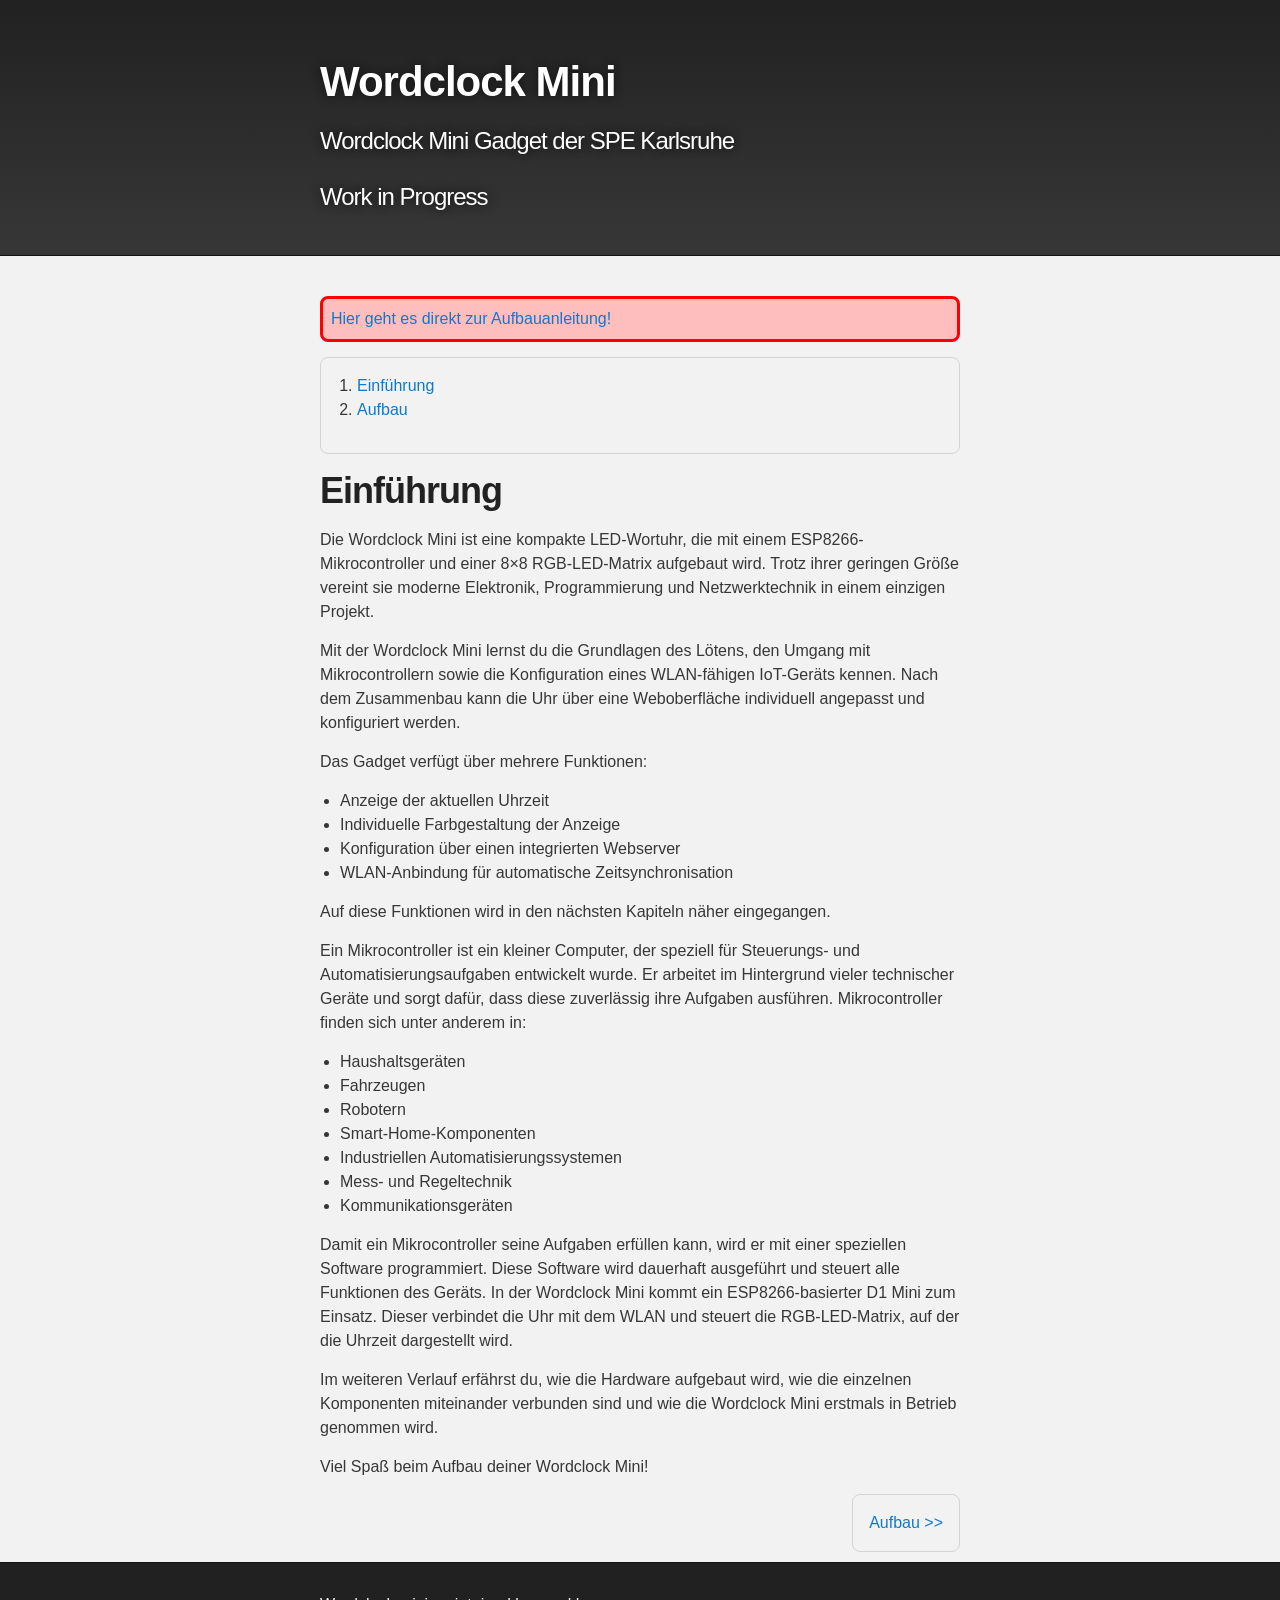
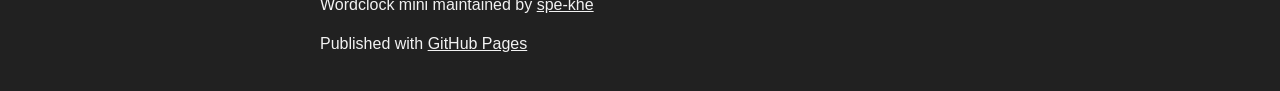
<file: docs/index.html>
<!DOCTYPE html>
<html lang="en">
<head>
    <meta charset="UTF-8">
    <link rel="stylesheet" type="text/css" media="screen" href="assets/css/style.css">
    <title>Einführung</title>
    <link rel="icon" type="image/x-icon" href="assets/images/favicon.png">
</head>
<body>
<!-- HEADER -->
<div id="header_wrap" class="outer">
    <header class="inner">

        <h1 id="project_title">Wordclock Mini</h1>
        <h2 id="project_tagline">Wordclock Mini Gadget der SPE Karlsruhe</h2>
        <h3 id="project_tagline">Work in Progress</h3>
    </header>
</div>

<!-- MAIN CONTENT -->
<div id="main_content_wrap" class="outer">
    <section id="main_content" class="inner">
        <a href="assembly.html">
            <div style="padding:0.5em;border-radius:0.5em;background-color:#ffbebe;border: solid red;">Hier
                geht es direkt zur Aufbauanleitung!
            </div>
        </a>
        <p></p>
        <iframe src="table_of_contents.html"
                onload="this.before((this.contentDocument.body||this.contentDocument).children[0]);this.remove()"></iframe>
        <h1 id="einführung">Einführung</h1>
        <p>Die Wordclock Mini ist eine kompakte LED-Wortuhr, die mit einem ESP8266-Mikrocontroller und einer 8×8 RGB-LED-Matrix aufgebaut wird. 
        Trotz ihrer geringen Größe vereint sie moderne Elektronik, Programmierung und Netzwerktechnik in einem einzigen Projekt.</p>
        <p>Mit der Wordclock Mini lernst du die Grundlagen des Lötens, den Umgang mit Mikrocontrollern sowie die Konfiguration eines WLAN-fähigen IoT-Geräts kennen. 
        Nach dem Zusammenbau kann die Uhr über eine Weboberfläche individuell angepasst und konfiguriert werden.</p>
        <p>Das Gadget verfügt über mehrere Funktionen:</p>
        <ul>
            <li>Anzeige der aktuellen Uhrzeit</li>
            <li>Individuelle Farbgestaltung der Anzeige</li>
            <li>Konfiguration über einen integrierten Webserver</li>
            <li>WLAN-Anbindung für automatische Zeitsynchronisation</li>
        </ul>
        <p>Auf diese Funktionen wird in den nächsten Kapiteln näher eingegangen.</p>
        <p>Ein Mikrocontroller ist ein kleiner Computer, der speziell für Steuerungs- und Automatisierungsaufgaben entwickelt wurde. 
        Er arbeitet im Hintergrund vieler technischer Geräte und sorgt dafür, dass diese zuverlässig ihre Aufgaben ausführen. Mikrocontroller finden sich unter anderem in:</p>
        <ul>
            <li>Haushaltsgeräten</li>
            <li>Fahrzeugen</li>
            <li>Robotern</li>
            <li>Smart-Home-Komponenten</li>
            <li>Industriellen Automatisierungssystemen</li>
            <li>Mess- und Regeltechnik</li>
            <li>Kommunikationsgeräten</li>
        </ul>
        <p>Damit ein Mikrocontroller seine Aufgaben erfüllen kann, wird er mit einer speziellen Software programmiert. 
        Diese Software wird dauerhaft ausgeführt und steuert alle Funktionen des Geräts. 
        In der Wordclock Mini kommt ein ESP8266-basierter D1 Mini zum Einsatz. 
        Dieser verbindet die Uhr mit dem WLAN und steuert die RGB-LED-Matrix, auf der die Uhrzeit dargestellt wird.</p>
        <p>Im weiteren Verlauf erfährst du, wie die Hardware aufgebaut wird, wie die einzelnen Komponenten miteinander verbunden sind und wie die Wordclock Mini erstmals in Betrieb genommen wird.</p>
        <p>Viel Spaß beim Aufbau deiner Wordclock Mini!</p>

            <div id="navigation">
                <a href="assembly.html">
                    <div id="navigation_right" class="nav_next">Aufbau >></div>
                </a>
            </div>
        </section>
    </div>
    
    <!-- FOOTER  -->
    <div id="footer_wrap" class="outer">
        <footer class="inner">
    
            <p class="copyright">Wordclock mini maintained by <a href="https://github.com/spe-khe">spe-khe</a></p>
    
            <p>Published with <a href="https://pages.github.com">GitHub Pages</a></p>
        </footer>
    </div>
</body>
    
</html>
</file>
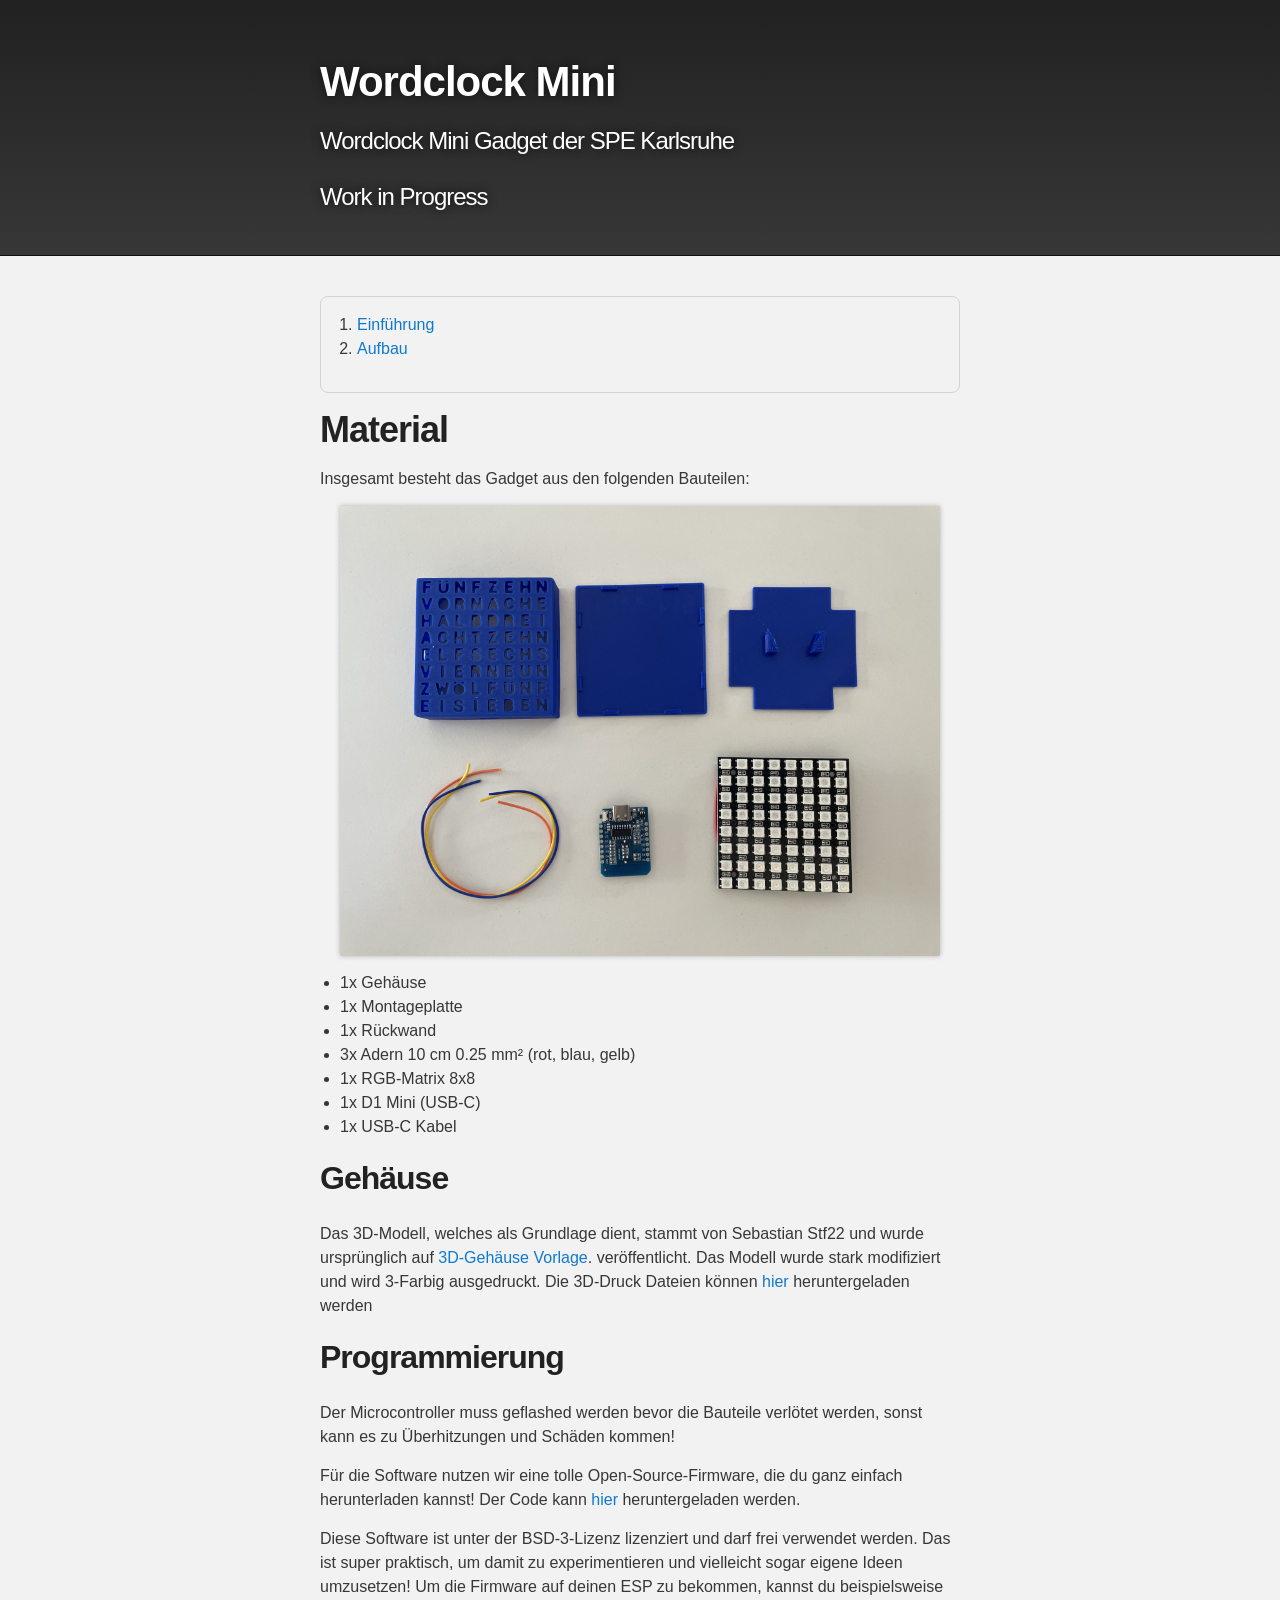
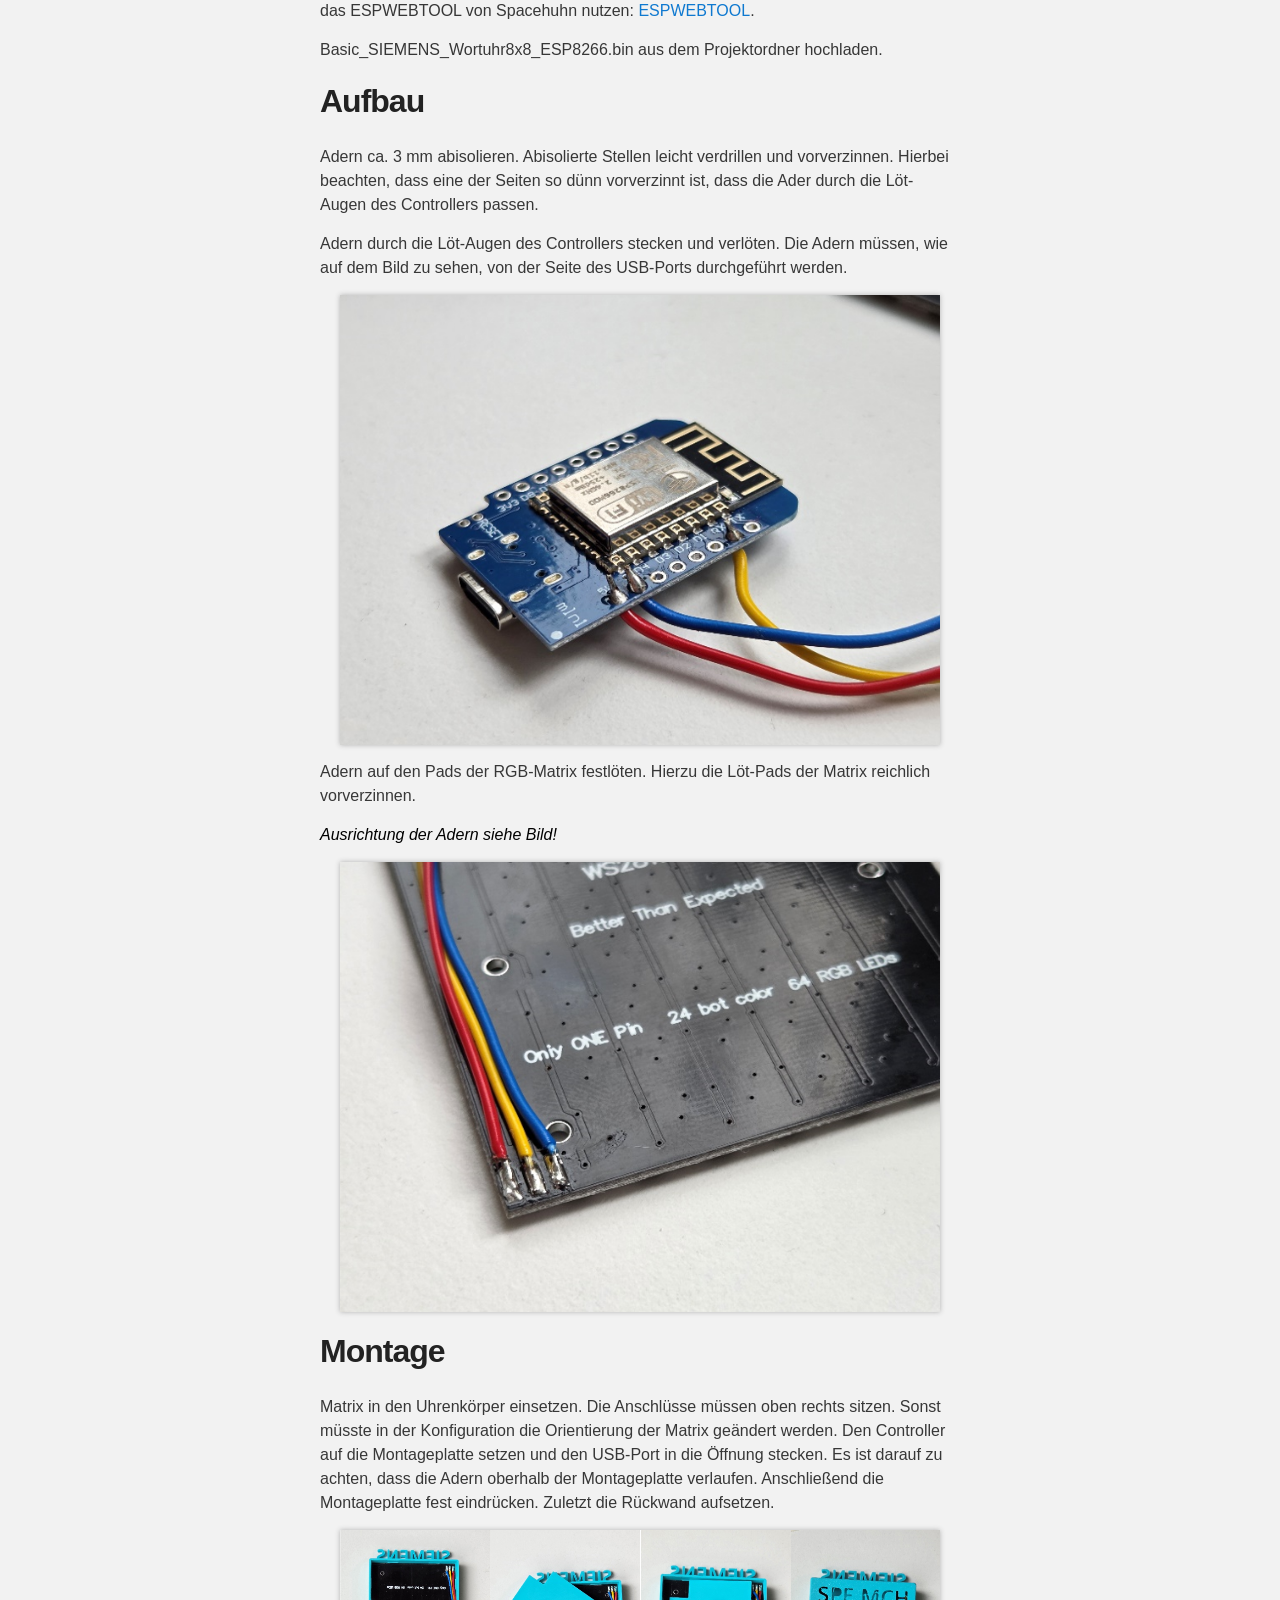
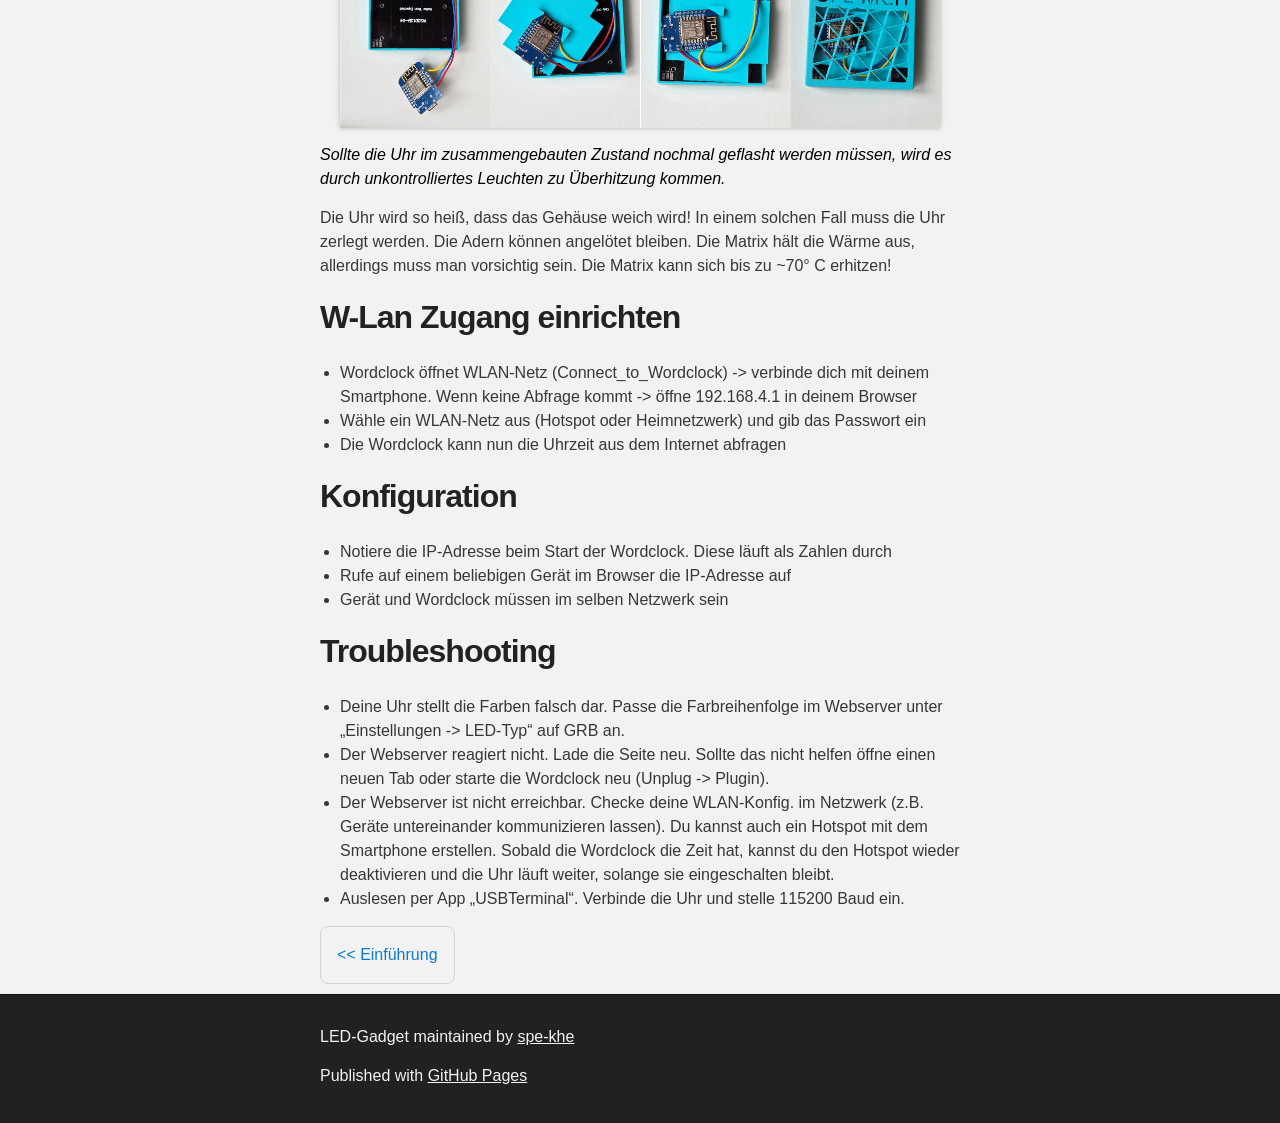
<file: docs/assembly.html>
<!DOCTYPE html>
<html lang="en">
<head>
    <meta charset="UTF-8">
    <link rel="stylesheet" type="text/css" media="screen" href="assets/css/style.css">
    <title>Einführung</title>
    <link rel="icon" type="image/x-icon" href="assets/images/favicon.png">
</head>
<body>
<!-- HEADER -->
<div id="header_wrap" class="outer">
    <header class="inner">

        <h1 id="project_title">Wordclock Mini</h1>
        <h2 id="project_tagline">Wordclock Mini Gadget der SPE Karlsruhe</h2>
        <h3 id="project_tagline">Work in Progress</h3>
    </header>
</div>
    
<div id="main_content_wrap" class="outer">
    <section id="main_content" class="inner">
        <iframe src="table_of_contents.html"
                onload="this.before((this.contentDocument.body||this.contentDocument).children[0]);this.remove()"></iframe>
        
        <h1 id="Material">Material</h1>
        <p>Insgesamt besteht das Gadget aus den folgenden Bauteilen:</p>
        <p align="center">
        <img src="assets/images/Material.png" width ="600" alt="Material">
        </p>
        <ul>
            <li>1x Gehäuse</li>
            <li>1x Montageplatte</li>
            <li>1x Rückwand</li>
            <li>3x Adern 10 cm 0.25 mm² (rot, blau, gelb)</li>
            <li>1x RGB-Matrix 8x8</li>
            <li>1x D1 Mini (USB-C)</li>
            <li>1x USB-C Kabel</li>
        </ul>

        <div class="flex-container" style="margin: 0">

        </div>
        <h2 id="Gehäuse">Gehäuse</h2>
        <p>Das 3D-Modell, welches als Grundlage dient, stammt von Sebastian Stf22 und wurde ursprünglich auf
        <a href="https://www.printables.com/model/1250094">3D-Gehäuse Vorlage</a>.
        veröffentlicht. Das Modell wurde stark modifiziert und wird 3-Farbig ausgedruckt.
        Die 3D-Druck Dateien können
        <a href="3D_print_mini_wordclock.zip" download>hier</a> heruntergeladen werden</p>
      
        <h2 id="Programmierung">Programmierung</h2>
            <p>Der Microcontroller muss geflashed werden bevor die Bauteile verlötet werden, sonst kann es zu Überhitzungen und Schäden kommen!</p>
            <p>Für die Software nutzen wir eine tolle Open-Source-Firmware, die du ganz einfach herunterladen kannst! Der Code kann 
            <a href="https://github.com/BastiMu/Multilayout-ESP-Wordclock/releases">hier</a> heruntergeladen werden. 
            <p>Diese Software ist unter der BSD-3-Lizenz lizenziert und darf frei verwendet werden. Das ist super praktisch, um damit zu experimentieren und vielleicht sogar eigene Ideen umzusetzen!
            Um die Firmware auf deinen ESP zu bekommen, kannst du beispielsweise das ESPWEBTOOL von Spacehuhn nutzen:
            <a href="https://esptool.spacehuhn.com/">ESPWEBTOOL</a>.</p>
            <p>Basic_SIEMENS_Wortuhr8x8_ESP8266.bin aus dem Projektordner hochladen.</p>
      
         <h2 id="Aufbau">Aufbau</h2>
            <p>Adern ca. 3 mm abisolieren.
            Abisolierte Stellen leicht verdrillen und vorverzinnen.
            Hierbei beachten, dass eine der Seiten so dünn vorverzinnt ist, dass die Ader durch die Löt-
            Augen des Controllers passen.</p>
            <p>Adern durch die Löt-Augen des Controllers stecken und verlöten. Die Adern müssen, wie
            auf dem Bild zu sehen, von der Seite des USB-Ports durchgeführt werden.</p>
            <p align="center">
            <img src="assets/images/solder_microcontroller.png" width ="600" alt="Microcontroller gelötet">
            </p>
            <p>Adern auf den Pads der RGB-Matrix festlöten. Hierzu die Löt-Pads der Matrix reichlich vorverzinnen.
            <p style="color: black; font-style: italic;">Ausrichtung der Adern siehe Bild!</p>
            <p align="center">
            <img src="assets/images/solder_matrix.png" width ="600" alt="Matrix gelötet">
            </p>
      
         <h2 id="Montage">Montage</h2>
            <p>Matrix in den Uhrenkörper einsetzen. Die Anschlüsse müssen oben rechts sitzen. Sonst
            müsste in der Konfiguration die Orientierung der Matrix geändert werden.
            Den Controller auf die Montageplatte setzen und den USB-Port in die Öffnung stecken. Es
            ist darauf zu achten, dass die Adern oberhalb der Montageplatte verlaufen.
            Anschließend die Montageplatte fest eindrücken. Zuletzt die Rückwand aufsetzen.
            </p>
            <p align="center">
            <img src="assets/images/assembly_housing.png" width ="600" alt="Montage Gehäuse">
            </p>
            <p style="color: black; font-style: italic;">Sollte die Uhr im zusammengebauten Zustand nochmal geflasht werden müssen, wird es
            durch unkontrolliertes Leuchten zu Überhitzung kommen.</p>
            <p>Die Uhr wird so heiß, dass das Gehäuse weich wird!
            In einem solchen Fall muss die Uhr zerlegt werden. Die Adern können angelötet bleiben.
            Die Matrix hält die Wärme aus, allerdings muss man vorsichtig sein. Die Matrix kann sich bis zu ~70° C erhitzen!</p>

        <h2 id="W-Lan Zugang einrichten">W-Lan Zugang einrichten</h2>
            <ul>
                <li>Wordclock öffnet WLAN-Netz (Connect_to_Wordclock) -> verbinde dich mit deinem Smartphone. Wenn keine Abfrage kommt -> öffne 192.168.4.1 in deinem Browser</li>
                <li>Wähle ein WLAN-Netz aus (Hotspot oder Heimnetzwerk) und gib das Passwort ein</li>
                <li>Die Wordclock kann nun die Uhrzeit aus dem Internet abfragen</li>
            </ul>

        <h2 id="Konfiguration">Konfiguration</h2>
            <ul>
              <li>Notiere die IP-Adresse beim Start der Wordclock. Diese läuft als Zahlen durch</li>
              <li>Rufe auf einem beliebigen Gerät im Browser die IP-Adresse auf</li>
              <li>Gerät und Wordclock müssen im selben Netzwerk sein</li>
            </ul>

      <h2 id="Troubleshooting">Troubleshooting</h2>
            <ul>
                <li>Deine Uhr stellt die Farben falsch dar. Passe die Farbreihenfolge im Webserver unter „Einstellungen -> LED-Typ“ auf GRB an.</li>
                <li>Der Webserver reagiert nicht. Lade die Seite neu. Sollte das nicht helfen öffne einen neuen Tab oder starte die Wordclock neu (Unplug -> Plugin).</li>
                <li>Der Webserver ist nicht erreichbar. Checke deine WLAN-Konfig. im Netzwerk (z.B. Geräte
                untereinander kommunizieren lassen). Du kannst auch ein Hotspot mit dem Smartphone
                erstellen. Sobald die Wordclock die Zeit hat, kannst du den Hotspot wieder deaktivieren
                und die Uhr läuft weiter, solange sie eingeschalten bleibt.</li>
                <li>Auslesen per App „USBTerminal“. Verbinde die Uhr und stelle 115200 Baud ein.</li>
            </ul>
      
        <div id="navigation">
            <a href="index.html">
                <div id="navigation_left" class="nav_prev">
                    << Einführung</div>
            </a>
        </div>
    </section>
</div>

<!-- FOOTER  -->
 <div id="footer_wrap" class="outer">
        <footer class="inner">

            <p class="copyright">LED-Gadget maintained by <a href="https://github.com/spe-khe">spe-khe</a></p>

            <p>Published with <a href="https://pages.github.com">GitHub Pages</a></p>
        </footer>
    </div>
</body>

</html>
</file>
<file: docs/assets/css/style.css>
.highlight table td {
    padding: 5px
}

.highlight table pre {
    margin: 0
}

.highlight .cm {
    color: #777772;
    font-style: italic
}

.highlight .cp {
    color: #797676;
    font-weight: bold
}

.highlight .c1 {
    color: #777772;
    font-style: italic
}

.highlight .cs {
    color: #797676;
    font-weight: bold;
    font-style: italic
}

.highlight .c, .highlight .cd {
    color: #777772;
    font-style: italic
}

.highlight .err {
    color: #a61717;
    background-color: #e3d2d2
}

.highlight .gd {
    color: #000000;
    background-color: #ffdddd
}

.highlight .ge {
    color: #000000;
    font-style: italic
}

.highlight .gr {
    color: #aa0000
}

.highlight .gh {
    color: #797676
}

.highlight .gi {
    color: #000000;
    background-color: #ddffdd
}

.highlight .go {
    color: #888888
}

.highlight .gp {
    color: #555555
}

.highlight .gs {
    font-weight: bold
}

.highlight .gu {
    color: #aaaaaa
}

.highlight .gt {
    color: #aa0000
}

.highlight .kc {
    color: #000000;
    font-weight: bold
}

.highlight .kd {
    color: #000000;
    font-weight: bold
}

.highlight .kn {
    color: #000000;
    font-weight: bold
}

.highlight .kp {
    color: #000000;
    font-weight: bold
}

.highlight .kr {
    color: #000000;
    font-weight: bold
}

.highlight .kt {
    color: #445588;
    font-weight: bold
}

.highlight .k, .highlight .kv {
    color: #000000;
    font-weight: bold
}

.highlight .mf {
    color: #009999
}

.highlight .mh {
    color: #009999
}

.highlight .il {
    color: #009999
}

.highlight .mi {
    color: #009999
}

.highlight .mo {
    color: #009999
}

.highlight .m, .highlight .mb, .highlight .mx {
    color: #009999
}

.highlight .sb {
    color: #d14
}

.highlight .sc {
    color: #d14
}

.highlight .sd {
    color: #d14
}

.highlight .s2 {
    color: #d14
}

.highlight .se {
    color: #d14
}

.highlight .sh {
    color: #d14
}

.highlight .si {
    color: #d14
}

.highlight .sx {
    color: #d14
}

.highlight .sr {
    color: #009926
}

.highlight .s1 {
    color: #d14
}

.highlight .ss {
    color: #990073
}

.highlight .s {
    color: #d14
}

.highlight .na {
    color: #008080
}

.highlight .bp {
    color: #797676
}

.highlight .nb {
    color: #0086B3
}

.highlight .nc {
    color: #445588;
    font-weight: bold
}

.highlight .no {
    color: #008080
}

.highlight .nd {
    color: #3c5d5d;
    font-weight: bold
}

.highlight .ni {
    color: #800080
}

.highlight .ne {
    color: #990000;
    font-weight: bold
}

.highlight .nf {
    color: #990000;
    font-weight: bold
}

.highlight .nl {
    color: #990000;
    font-weight: bold
}

.highlight .nn {
    color: #555555
}

.highlight .nt {
    color: #000080
}

.highlight .vc {
    color: #008080
}

.highlight .vg {
    color: #008080
}

.highlight .vi {
    color: #008080
}

.highlight .nv {
    color: #008080
}

.highlight .ow {
    color: #000000;
    font-weight: bold
}

.highlight .o {
    color: #000000;
    font-weight: bold
}

.highlight .w {
    color: #bbbbbb
}

.highlight {
    background-color: #f8f8f8
}

html, body, div, span, applet, object, iframe, h1, h2, h3, h4, h5, h6, p, blockquote, a, abbr, acronym, address, big, cite, del, dfn, em, img, ins, kbd, q, s, samp, small, strike, strong, sub, sup, tt, var, b, u, i, center, dl, dt, dd, ol, ul, li, fieldset, form, label, legend, table, caption,  article, aside, canvas, details, embed, figure, figcaption, footer, header, hgroup, menu, nav, output, ruby, section, summary, time, mark, audio, video {
    margin: 0;
    padding: 0;
    border: 0;
    font: inherit;
    vertical-align: baseline
}

article, aside, details, figcaption, figure, footer, header, hgroup, menu, nav, section {
    display: block
}

ol, ul {
    list-style: none
}

table {
    border-collapse: collapse;
    border-spacing: 0
}

body {
    box-sizing: border-box;
    color: #373737;
    background: #212121;
    font-size: 16px;
    font-family: 'Myriad Pro', Calibri, Helvetica, Arial, sans-serif;
    line-height: 1.5;
    -webkit-font-smoothing: antialiased
}

h1, h2, h3, h4, h5, h6 {
    margin: 10px 0;
    font-weight: 700;
    color: #222222;
    font-family: 'Lucida Grande', 'Calibri', Helvetica, Arial, sans-serif;
    letter-spacing: -1px
}

h1 {
    font-size: 36px;
    font-weight: 700
}

h2 {
    padding-bottom: 10px;
    font-size: 32px;
}

h3 {
    font-size: 24px
}

h4 {
    font-size: 21px
}

h5 {
    font-size: 18px
}

h6 {
    font-size: 16px
}

p {
    margin: 10px 0 15px 0
}

footer p {
    color: #f2f2f2
}

a {
    text-decoration: none;
    color: #0F79D0;
    text-shadow: none;
    transition: color 0.5s ease;
    transition: text-shadow 0.5s ease;
    -webkit-transition: color 0.5s ease;
    -webkit-transition: text-shadow 0.5s ease;
    -moz-transition: color 0.5s ease;
    -moz-transition: text-shadow 0.5s ease;
    -o-transition: color 0.5s ease;
    -o-transition: text-shadow 0.5s ease;
    -ms-transition: color 0.5s ease;
    -ms-transition: text-shadow 0.5s ease
}

a:hover, a:focus {
    text-decoration: underline
}

footer a {
    color: #F2F2F2;
    text-decoration: underline
}

em, cite {
    font-style: italic
}

strong {
    font-weight: bold
}

img {
    position: relative;
    margin: 0 auto;
    max-width: 739px;
    padding: 0;
    margin: 0;
    border: 1px solid #b1b1b1;
    box-shadow: 0 0 5px #b1b1b1;
    -webkit-box-shadow: 0 0 5px #b1b1b1;
    -moz-box-shadow: 0 0 5px #b1b1b1;
    -o-box-shadow: 0 0 5px #b1b1b1;
    -ms-box-shadow: 0 0 5px #b1b1b1
}

p img {
    display: inline;
    margin: 0;
    padding: 0;
    vertical-align: middle;
    text-align: center;
    border: none
}

/* pre, code {
    color: #222;
    background-color: #fff;
    font-family: Monaco, "Bitstream Vera Sans Mono", "Lucida Console", Terminal, monospace;
    font-size: 0.875em;
    border-radius: 2px;
    -moz-border-radius: 2px;
    -webkit-border-radius: 2px
} */

pre {
    padding: 10px;
    box-shadow: 0 0 10px rgba(0, 0, 0, 0.1);
    overflow: auto
}

/* code {
    padding: 3px;
    margin: 0 3px;
    box-shadow: 0 0 10px rgba(0, 0, 0, 0.1)
}

pre code {
    display: block;
    box-shadow: none
} */

blockquote {
    color: #666;
    margin-bottom: 20px;
    padding: 0 0 0 20px;
    border-left: 3px solid #bbb
}

ul, ol, dl {
    margin-bottom: 15px
}

ul {
    list-style-position: inside;
    list-style: disc;
    padding-left: 20px
}

ol {
    list-style-position: inside;
    list-style: decimal;
    padding-left: 20px
}

dl dt {
    font-weight: bold
}

dl dd {
    padding-left: 20px;
    font-style: italic
}

dl p {
    padding-left: 20px;
    font-style: italic
}

hr {
    height: 1px;
    margin-bottom: 5px;
    border: none;
}

table {
    border: 1px solid #373737;
    margin-bottom: 20px;
    text-align: left
}

th {
    font-family: 'Lucida Grande', 'Helvetica Neue', Helvetica, Arial, sans-serif;
    padding: 10px;
    background: #373737;
    color: #fff
}

td {
    padding: 10px;
    border: 1px solid #373737
}

form {
    background: #f2f2f2;
    padding: 20px
}

kbd {
    background-color: #fafbfc;
    border: 1px solid #c6cbd1;
    border-bottom-color: #959da5;
    border-radius: 3px;
    box-shadow: inset 0 -1px 0 #959da5;
    color: #444d56;
    display: inline-block;
    font-size: 11px;
    line-height: 11px;
    padding: 3px 5px;
    vertical-align: middle
}

.outer {
    width: 100%
}

.inner {
    position: relative;
    max-width: 640px;
    padding: 20px 10px;
    margin: 0 auto
}


#header_wrap {
    background: #212121;
    background: -moz-linear-gradient(top, #373737, #212121);
    background: -webkit-linear-gradient(top, #373737, #212121);
    background: -ms-linear-gradient(top, #373737, #212121);
    background: -o-linear-gradient(top, #373737, #212121);
    background: linear-gradient(to top, #373737, #212121)
}

#header_wrap .inner {
    padding: 50px 10px 30px 10px
}

#project_title {
    margin: 0;
    color: #fff;
    font-size: 42px;
    font-weight: 700;
    text-shadow: #111 0px 0px 10px
}

#project_tagline {
    color: #fff;
    font-size: 24px;
    font-weight: 300;
    background: none;
    text-shadow: #111 0px 0px 10px
}

#main_content_wrap {
    background: #f2f2f2;
    border-top: 1px solid #111;
    border-bottom: 1px solid #111
}

#main_content {
    padding-top: 40px
}

#footer_wrap {
    background: #212121
}

@media screen and (max-width: 992px) {
    img {
        max-width: 100%
    }
}

@media screen and (max-width: 480px) {
    body {
        font-size: 14px
    }

    #downloads {
        display: none
    }

    .inner {
        min-width: 320px;
        max-width: 480px
    }

    #project_title {
        font-size: 32px
    }

    h1 {
        font-size: 28px
    }

    h2 {
        font-size: 24px
    }

    h3 {
        font-size: 21px
    }

    h4 {
        font-size: 18px
    }

    h5 {
        font-size: 14px
    }

    h6 {
        font-size: 12px
    }

    code, pre {
        font-size: 11px
    }
}

@media screen and (max-width: 320px) {
    body {
        font-size: 14px
    }

    #downloads {
        display: none
    }

    .inner {
        min-width: 240px;
        max-width: 320px
    }

    #project_title {
        font-size: 28px
    }

    h1 {
        font-size: 24px
    }

    h2 {
        font-size: 21px
    }

    h3 {
        font-size: 18px
    }

    h4 {
        font-size: 16px
    }

    h5 {
        font-size: 14px
    }

    h6 {
        font-size: 12px
    }

    code, pre {
        min-width: 240px;
        max-width: 320px;
        font-size: 11px
    }
}

#table_of_contents {
    padding:1em;
    border-radius:0.5em;
    border: 1px solid lightgray
}

#navigation {
    height: 3em;
}

.nav_prev,.nav_next {
    padding: 1em;
    border-radius: 0.5em;
    border: 1px solid lightgrey;
}

.nav_prev {
    float: left;
}

.nav_next {
    float: right;
}

.inline_symbol {
    height: 2em;
    padding: 0;
    border: 0;
    margin: 0;

}

.dl_link {
    font-weight: bold;
    margin: 1em;
}
</file>
